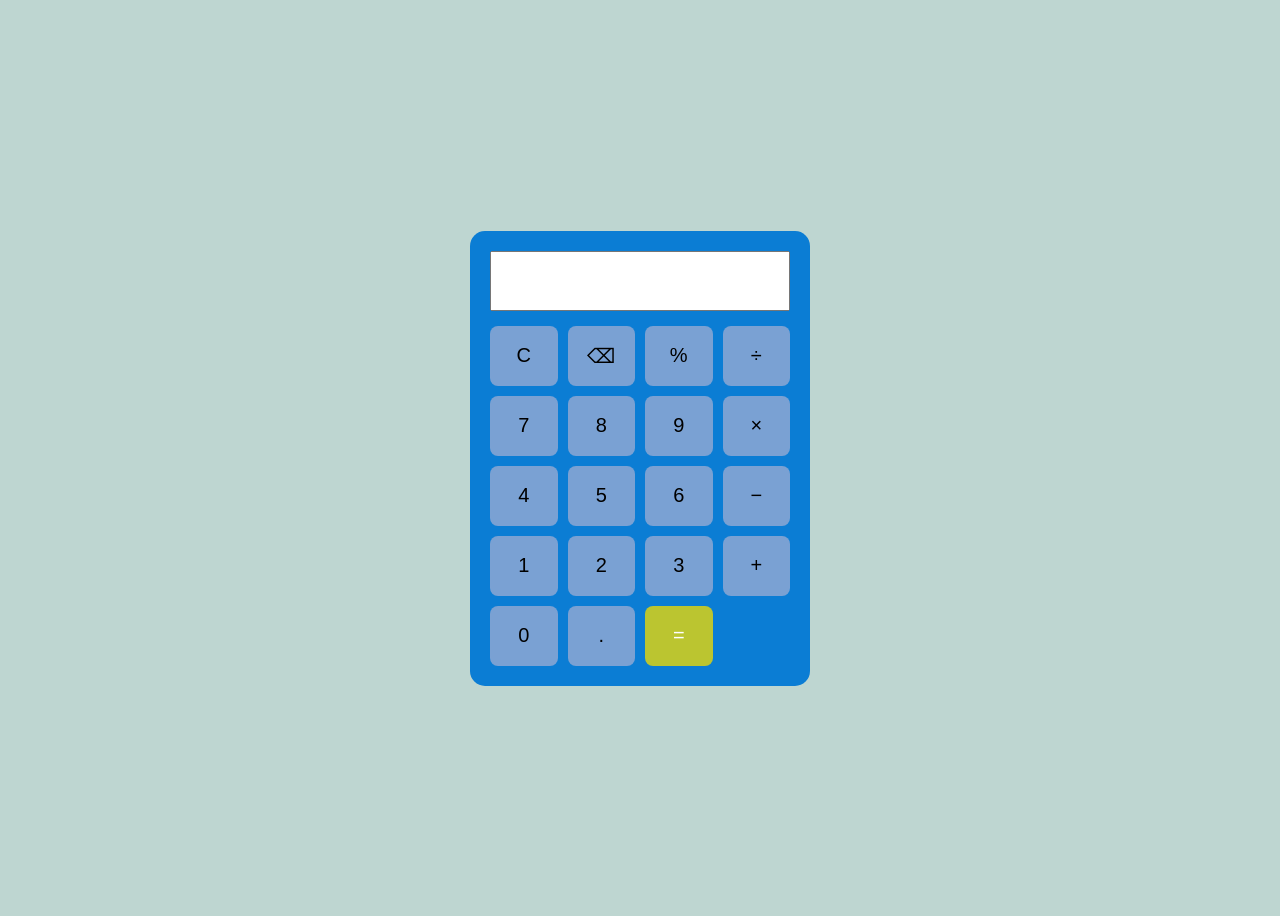
<file: index.html>
<!DOCTYPE html>
<html>
<head>
    <title>Calculator</title>
   <meta name="google-site-verification" content="7fdyiUA96QXLZDg6P4X4tecqMWvZ4tuGtzrzWy9DgXY" />
    
    <link rel="stylesheet" href="style.css">
</head>

<body>

<div class="calculator">

    <input type="text" id="display" readonly>

    <div class="buttons">
        <button onclick="clearDisplay()">C</button>
        <button onclick="deleteLast()">⌫</button>
        <button onclick="appendValue('%')">%</button>
        <button onclick="appendValue('/')">÷</button>

        <button onclick="appendValue('7')">7</button>
        <button onclick="appendValue('8')">8</button>
        <button onclick="appendValue('9')">9</button>
        <button onclick="appendValue('*')">×</button>

        <button onclick="appendValue('4')">4</button>
        <button onclick="appendValue('5')">5</button>
        <button onclick="appendValue('6')">6</button>
        <button onclick="appendValue('-')">−</button>

        <button onclick="appendValue('1')">1</button>
        <button onclick="appendValue('2')">2</button>
        <button onclick="appendValue('3')">3</button>
        <button onclick="appendValue('+')">+</button>

        <button onclick="appendValue('0')">0</button>
        <button onclick="appendValue('.')">.</button>
        <button class="equal" onclick="calculate()">=</button>
    </div>

</div>

<script src="script.js"></script>

</body>
</html>
</file>
<file: style.css>
body {
    font-family: Arial, sans-serif;
    background-color: rgb(190, 214, 209);

    display: flex;
    justify-content: center;
    align-items: center;

    height: 100vh;
}

.calculator {
    width: 300px;
    padding: 20px;

    background-color: rgb(11, 125, 212);
    border-radius: 15px;
}

#display {
    width: 100%;
    height: 60px;

    font-size: 25px;
    text-align: right;

    margin-bottom: 15px;
    box-sizing: border-box;
}

.buttons {
    display: grid;
    grid-template-columns: repeat(4, 1fr);
    gap: 10px;
}

button {
    height: 60px;
    font-size: 20px;

    border: none;
    border-radius: 8px;

    cursor: pointer;
    background-color: rgb(122, 161, 211);
}

button:hover {
    background-color: rgb(44, 156, 173);
}

.equal {
    background-color: rgb(187, 197, 48);
    color: white;
}
</file>
